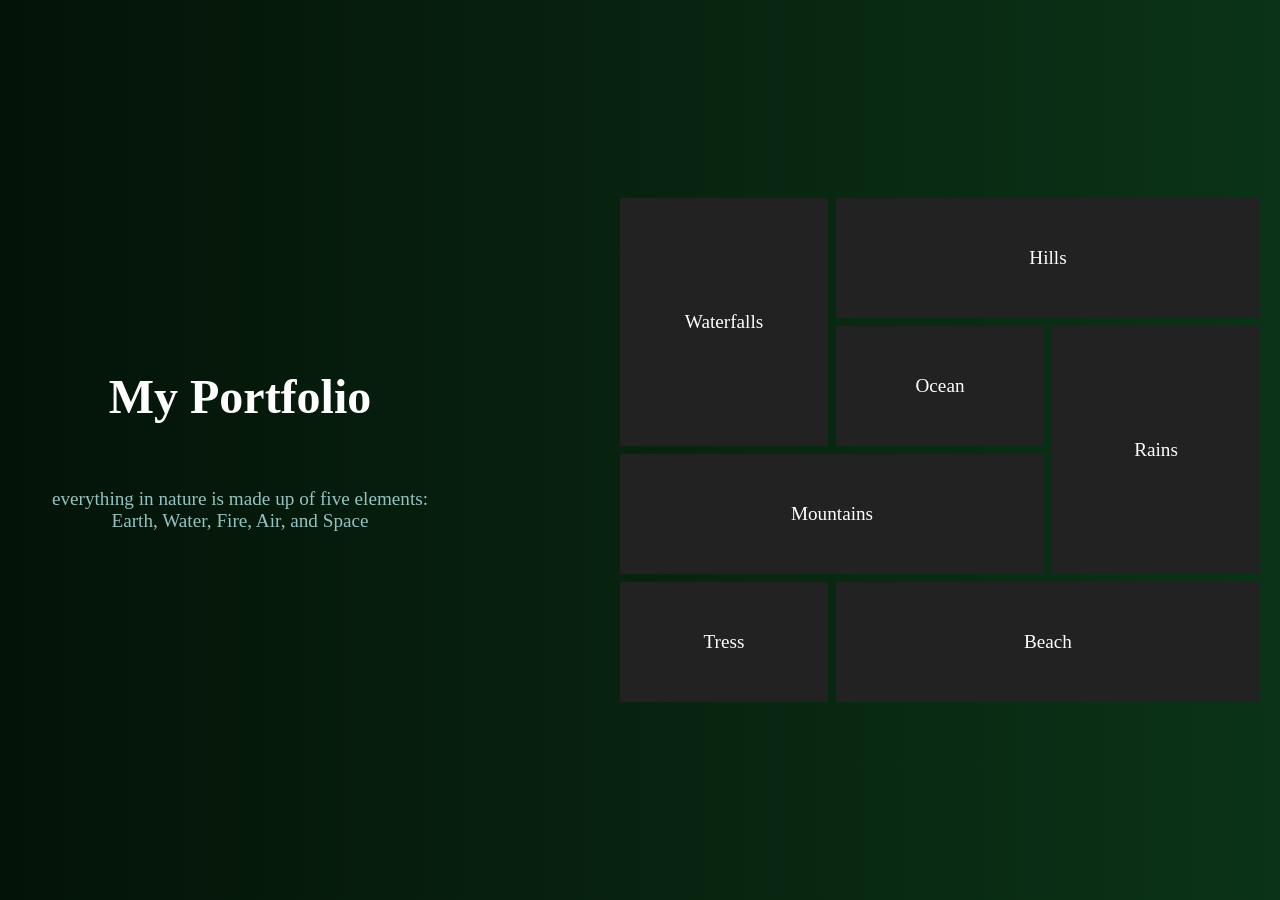
<file: index.HTML>
<!DOCTYPE html>
<html lang="en">
<head>
    <meta charset="UTF-8">
    <meta name="viewport" content="width=device-width, initial-scale=1.0">
    <title>Grid Portfolio</title>
    <link rel="stylesheet" href="styles.css">
</head>
<body>
    <div class="container">
        <div class="left-text">
            <h2 class="heading">My Portfolio</h2>
            <p class="subheading">everything in nature is made up of five elements:<br> Earth, Water, Fire, Air, and Space </p>
        </div>
        <div class="gallery">
          <div class="box row-2" style="background-image:url(https://images.unsplash.com/photo-1433086966358-54859d0ed716?auto=format&fit=crop&q=60&w=1000&ixlib=rb-4.0.3&ixid=M3wxMjA3fDB8MHxzZWFyY2h8M3x8bmF0dXJlfGVufDB8fDB8fHww);">Waterfalls</div>
          <div class="box col-2" style="background-image:url(https://images.unsplash.com/photo-1542708993627-b6e5bbae43c4?auto=format&fit=crop&q=60&w=600&ixlib=rb-4.0.3&ixid=M3wxMjA3fDB8MHxzZWFyY2h8OHx8bmF0dXJlJTIwaGlsbHN8ZW58MHx8MHx8fDA%3D);">Hills</div>
          <div class="box" style="background-image:url(https://images.unsplash.com/photo-1414609245224-afa02bfb3fda?auto=format&fit=crop&q=60&w=600&ixlib=rb-4.0.3&ixid=M3wxMjA3fDB8MHxzZWFyY2h8N3x8bmF0dXJlJTIwb2NlYW4lMjBzdW58ZW58MHx8MHx8fDA%3D);">Ocean</div>
          <div class="box row-2" style="background-image:url(https://images.unsplash.com/photo-1518803194621-27188ba362c9?auto=format&fit=crop&q=60&w=600&ixlib=rb-4.0.3&ixid=M3wxMjA3fDB8MHxzZWFyY2h8MjB8fG5hdHVyZSUyMFJhaW5zfGVufDB8fDB8fHww);">Rains</div>
          <div class="box col-2" style="background-image:url(https://images.unsplash.com/photo-1530543591690-29750de55028?auto=format&fit=crop&q=60&w=600&ixlib=rb-4.0.3&ixid=M3wxMjA3fDB8MHxzZWFyY2h8MjB8fG5hdHVyZSUyMCUyME1vdW50YWlufGVufDB8fDB8fHww);">Mountains</div>
          <div class="box" style="background-image:url(https://plus.unsplash.com/premium_photo-1668116307088-583ee0d4aaf7?auto=format&fit=crop&q=60&w=600&ixlib=rb-4.0.3&ixid=M3wxMjA3fDB8MHxzZWFyY2h8NXx8bmF0dXJlJTIwdHJlZXN8ZW58MHx8MHx8fDA%3D);">Tress</div>
          <div class="box col-2" style="background-image:url(https://plus.unsplash.com/premium_photo-1669750817438-3f7f3112de8d?auto=format&fit=crop&q=60&w=600&ixlib=rb-4.0.3&ixid=M3wxMjA3fDB8MHxzZWFyY2h8OXx8bmF0dXJlJTIwYmVhY2h8ZW58MHx8MHx8fDA%3D);">Beach</div> 
        </div>
    </div>
</body>
</html>
</file>
<file: styles.css>
@import url('https://fonts.googleapis.com/css2?family=Poppins:wght@100&display=swap');
*{
    margin: 0;
    padding: 0;
    box-sizing: border-box;
}

body{
    font-family: "Bodoni Moda",serif ;
    font-size: 1.2rem;
}

.container{
    min-height: 100vh;
    display:flex;
    justify-content: space-between;
    align-items: center;
    gap:20px;
    background:linear-gradient(to right,#041308,#0b3317) ;
}

.left-text{
    flex-basis: 50%;
    margin-left: -5rem;
}


.heading{
    font-size: 3rem;
    color:white;
    text-align: center;
}

.subheading{
    color:#addd;
    margin-top: 10%;
    text-align: center;
}
.gallery{
    flex-basis: 50%;
    display: grid;
    gap:8px;
    grid-template-columns: repeat(3,1fr);
    grid-auto-rows: 120px;
    margin-right: 20px;
}
.box{
    background-size: cover;
    background-position: top;
    color:white;
    display:flex;
    justify-content: center;
    align-items: center;
    background-color: #222;
    background-blend-mode:hard-light ;
    transition: all 1s ease-in-out;
    cursor: pointer;

} 
.row-2{
    grid-row: span 2;
}
.col-2{
    grid-column: span 2;
}

.box:hover{
    background-color: #999;
    background-position: center;
    box-shadow: 0 0 4px #fff;
}
@media (max-width:1024px){
    .container{
        flex-direction: column;
        padding-block:20px ;
        height: 800px;
    }
    .gallery{
        width:100%;
        height: 100%;
    }
    .box{
        grid-row: span 1;
        grid-column: span 3;
        height: 500px;
    }
}
</file>
<file: grid.CSS>
@import url('https://fonts.googleapis.com/css2?family=Poppins:wght@100&display=swap');
*{
    margin: 0;
    padding: 0;
    box-sizing: border-box;
}
body{
    font-family: "Bodoni Moda",serif ;
    font-size: 1.2rem;
}
.container{
    min-height: 100vh;
    display:flex;
    justify-content: space-between;
    align-items: center;
    gap:20px;
    background:linear-gradient(to right,#041308,#0b3317) ;
}
.left-text{
    flex-basis: 50%;
    margin-left: -5rem;

}


.heading{
    font-size: 3rem;
    color:white;
    text-align: center;
}
.subheading{
    color:#addd;
    margin-top: 10%;
    text-align: center;
}
.gallery{
    flex-basis: 50%;
    display: grid;
    gap:8px;
    grid-template-columns: repeat(3,1fr);
    grid-auto-rows: 120px;
    margin-right: 20px;
}
.box{
    background-size: cover;
    background-position: top;
    color:white;
    display:flex;
    justify-content: center;
    align-items: center;
    background-color: #222;
    background-blend-mode:hard-light ;
    transition: all 1s ease-in-out;
    cursor: pointer;

} 
.row-2{
    grid-row: span 2;
}
.col-2{
    grid-column: span 2;
}

.box:hover{
    background-color: #999;
    background-position: center;
    box-shadow: 0 0 4px #fff;
}
</file>
